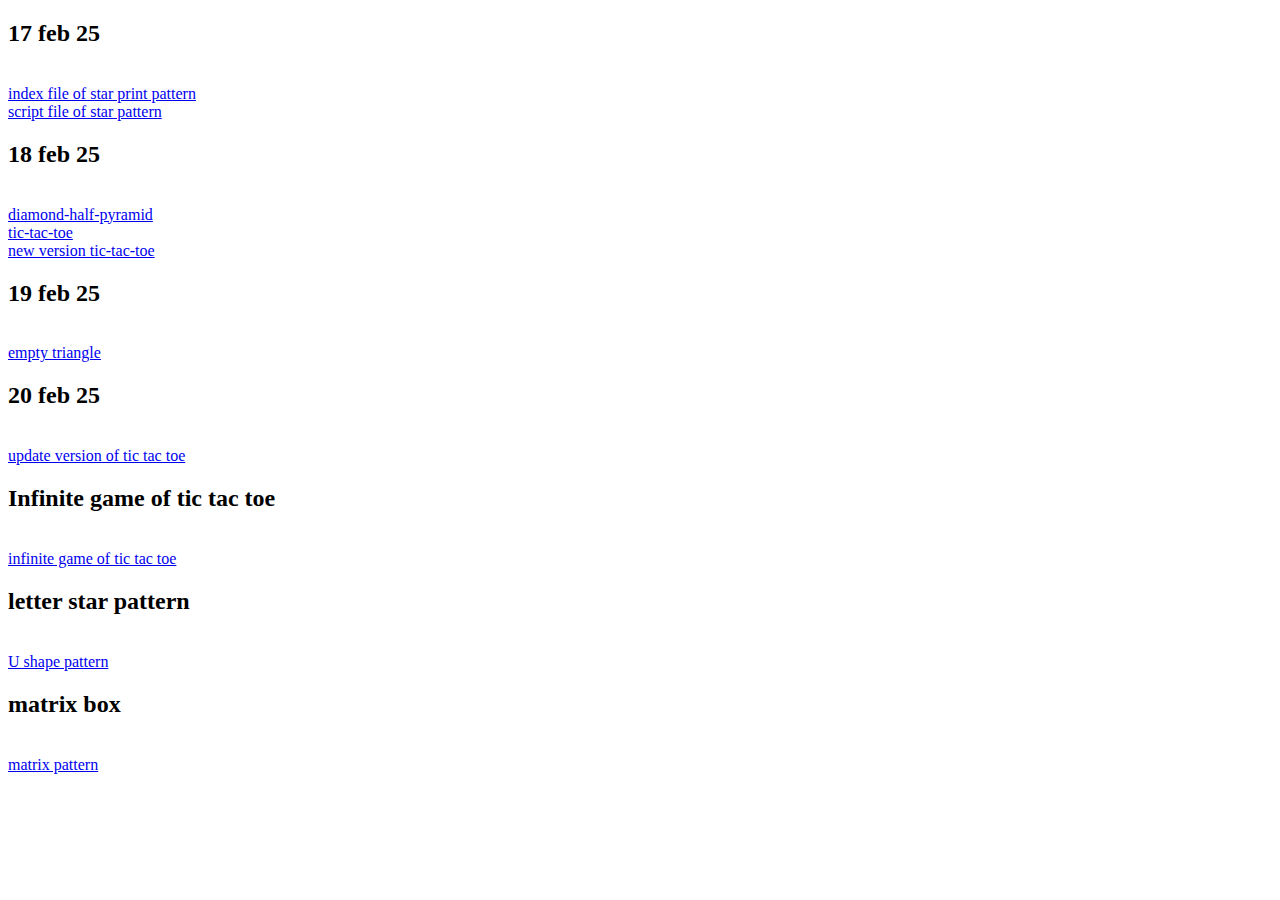
<file: index.html>
<!DOCTYPE html>
<html lang="en">
  <head>
    <meta charset="UTF-8" />
    <meta name="viewport" content="width=device-width, initial-scale=1.0" />
    <title>link of project</title>
  </head>
  <body>
    <h2>17 feb 25</h2><br/>
    <a href="date17feb25/index.html">index file of star print pattern</a><br />
    <a href="date17feb25/script.js">script file of star pattern</a><br />
    <h2>18 feb 25</h2><br/>
    <a href="date18feb25/index.html">diamond-half-pyramid</a><br />
    <a href="game/tic-tac-toe.html">tic-tac-toe</a><br />
    <a href="game-new/tic-tac-toe.html">new version tic-tac-toe</a><br />
    <h2>19 feb 25</h2><br/>
    <a href="./date19feb25/triangle.html">empty triangle</a><br />
    <h2>20 feb 25</h2><br/>
    <a href="./date20feb25/tic-tac-toe.html">update version of tic tac toe</a><br/>
    <h2> Infinite game of tic tac toe</h2><br/>
    <a href="./Infinite_tic_tac_toe/game.html"> infinite game of tic tac toe</a><br/>
    <h2>letter star pattern</h2><br/>
    <a href="1march/letter.html">U shape pattern</a><br/>
    <h2>matrix box</h2><br/>
    <a href="3march/box_pattern.html"> matrix pattern</a>
  </body>
</html>
</file>
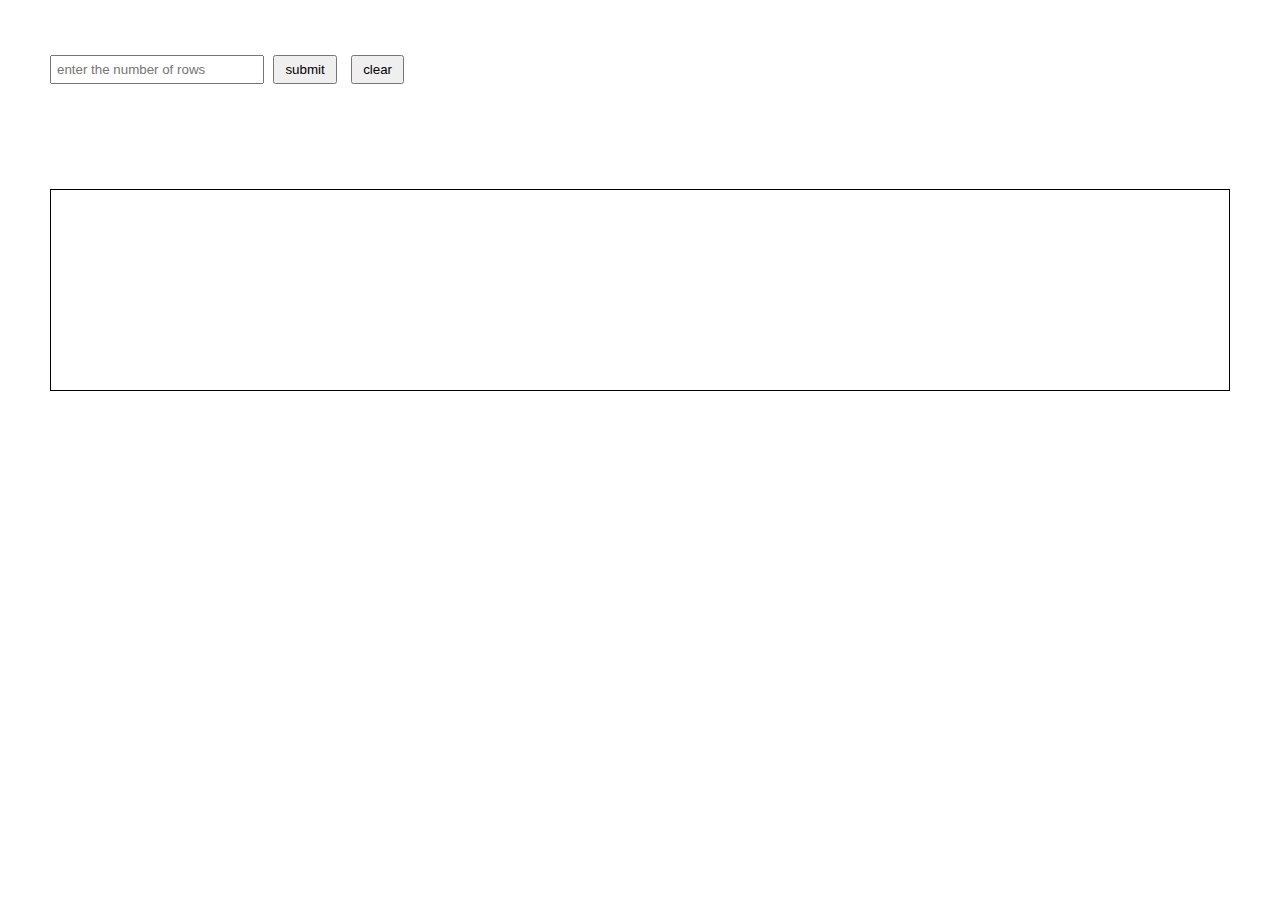
<file: date17feb25/index.html>
<!DOCTYPE html>
<html lang="en">
  <head>
    <meta charset="UTF-8" />
    <meta name="viewport" content="width=device-width, initial-scale=1.0" />
    <title>print stars</title>
    <script src="script.js"></script>
    <style>
      body {
        font-family: Arial, Helvetica, sans-serif;
        /* text-align: center; */
        margin: 50px;
      }
      #pattern {
        font-size: 18px;
        margin-top: 100px;
        border: 1px solid black;
        padding: 100px;
        white-space: pre-line;
      }
      input {
        padding: 5px;
        width: 200px;
      }
      button {
        padding: 5px 10px;
        margin: 5px;
        cursor: pointer;
      }
    </style>

    <!-- <script>
      function print_star() {
        let rows = document.getElementById("rows").value;
        // console.log(rows);
        let new_line = "";

        let item = "*";
        for (let i = 1; i <= rows; i++) {
          let val = "";
          for (let j = 1; j <= i; j++) {
            val = val + item;
            // console.log(val);
          }
          new_line += val + "\n";
        }

        document.getElementById("pattern").innerText = new_line;
      }

      function clearr() {
        document.getElementById("pattern").innerHTML = "";
        document.getElementById("rows").value = "";
      }
    </script> -->
  </head>
  <body>
    <div id="result">
      <input
        type="text"
        id="rows"
        class="rows"
        placeholder="enter the number of rows"
      />
      <button type="submit" id="submit" onclick="print_star()">submit</button>
      <button id="clear" onclick="clearr()">clear</button>
      <div id="pattern"></div>
    </div>
  </body>
</html>
</file>
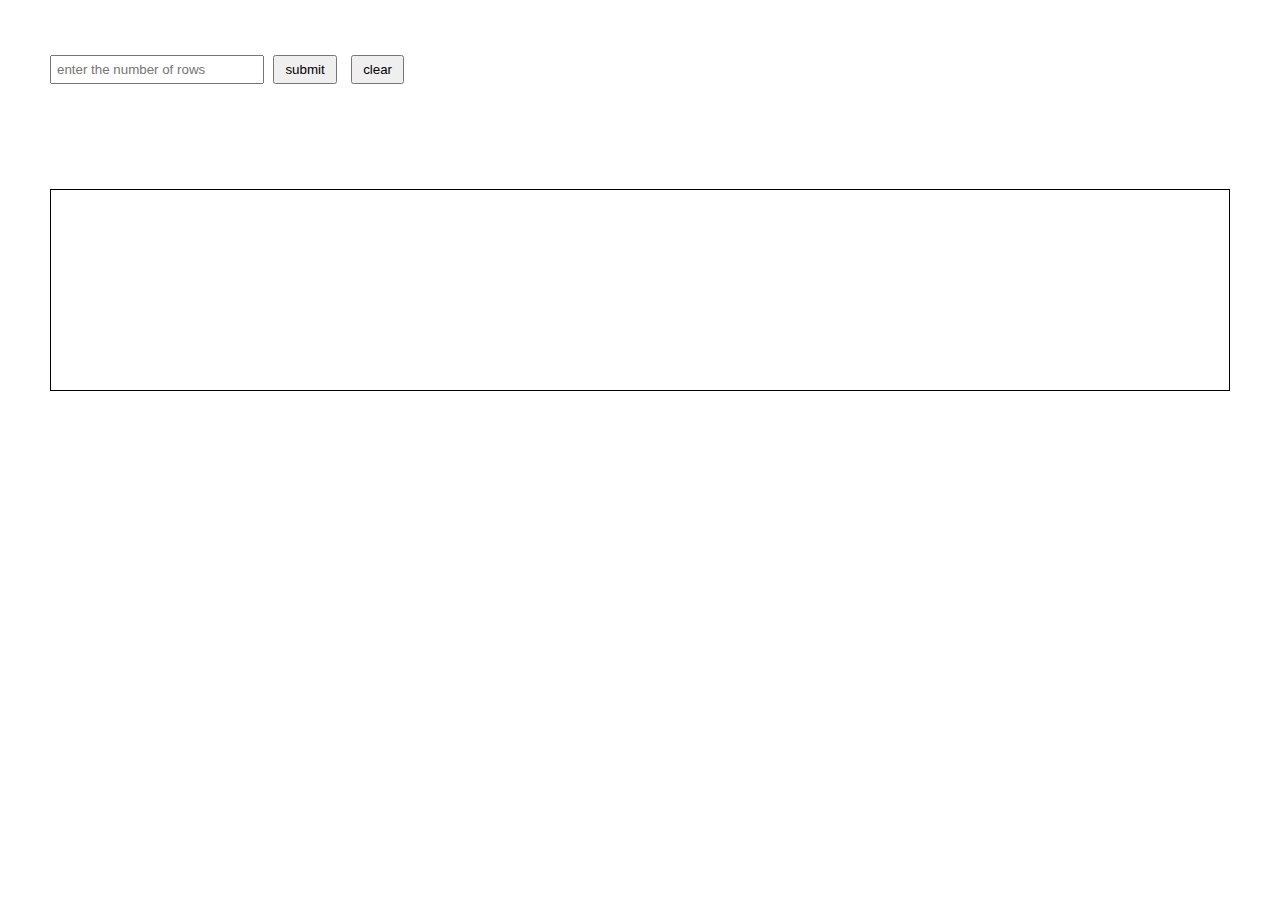
<file: date18feb25/index.html>
<!DOCTYPE html>
<html lang="en">
  <head>
    <meta charset="UTF-8" />
    <meta name="viewport" content="width=device-width, initial-scale=1.0" />
    <title>print stars</title>
    <script src="j_script.js"></script>
    <link rel="stylesheet" href="style.css">
</head>
  <body>
    <div id="result">
      <input
        type="text"
        id="rows"
        class="rows"
        placeholder="enter the number of rows"
      />
      <button type="submit" id="submit" onclick="print_star()">submit</button>
      <button id="clear" onclick="clearr()">clear</button>
      <div id="pattern"></div>
    </div>
  </body>
</html>
</file>
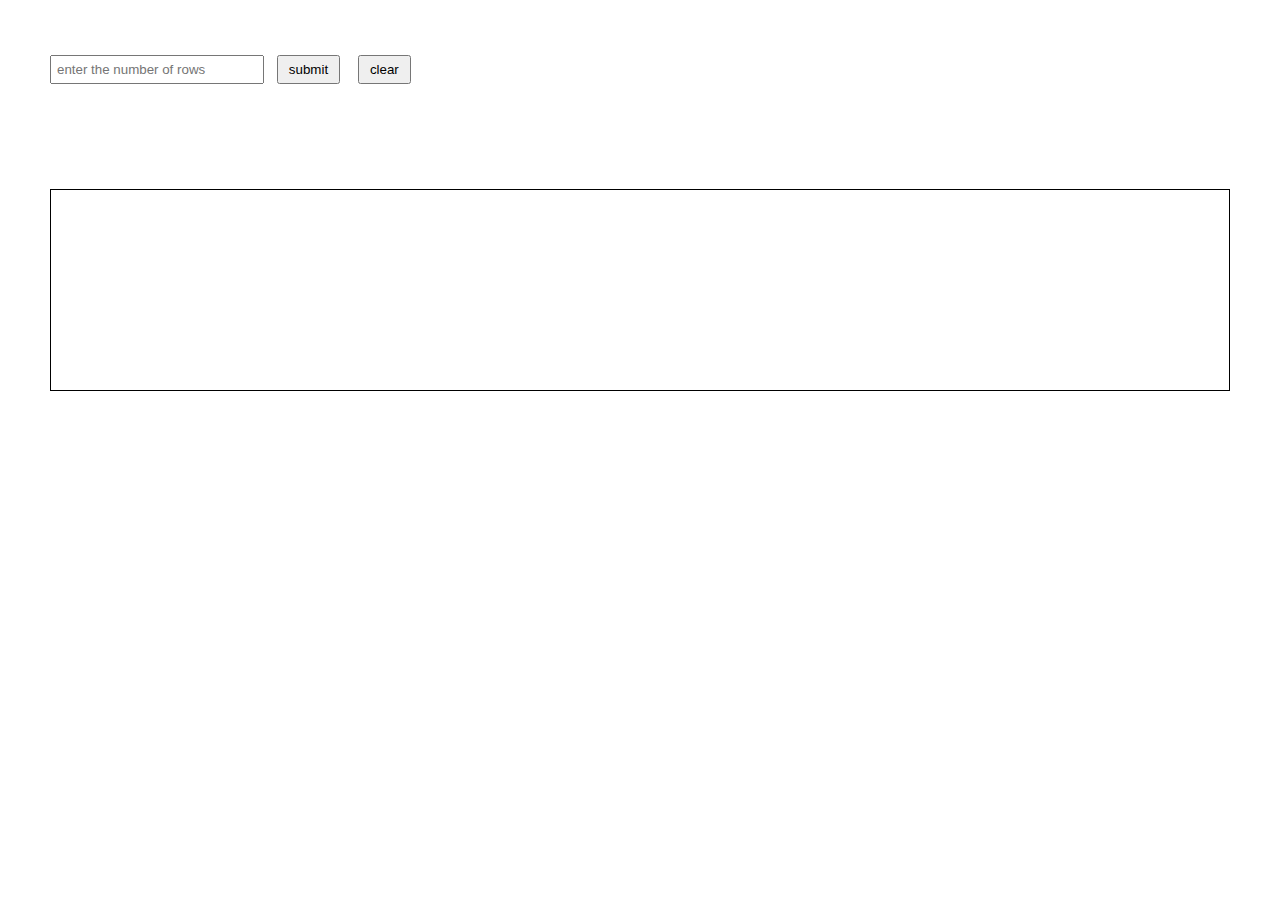
<file: 1march/letter.html>
<!DOCTYPE html>
<html lang="en">
<head>
    <meta charset="UTF-8">
    <meta name="viewport" content="width=device-width, initial-scale=1.0">
    <title>triangle shape star</title>
    <link rel="stylesheet" href="letter.css">
    <script src="latter.js"></script>
</head>
<body>
    <div id="result">
        <input
          type="text"
          id="rows"
          class="rows"
          placeholder="enter the number of rows"
        />
        <button type="submit" id="submit" onclick="print_star()">submit</button>
        <button id="clear" onclick="clearr()">clear</button>
        <div id="pattern"></div>
      </div>
</body>
</html>
</file>
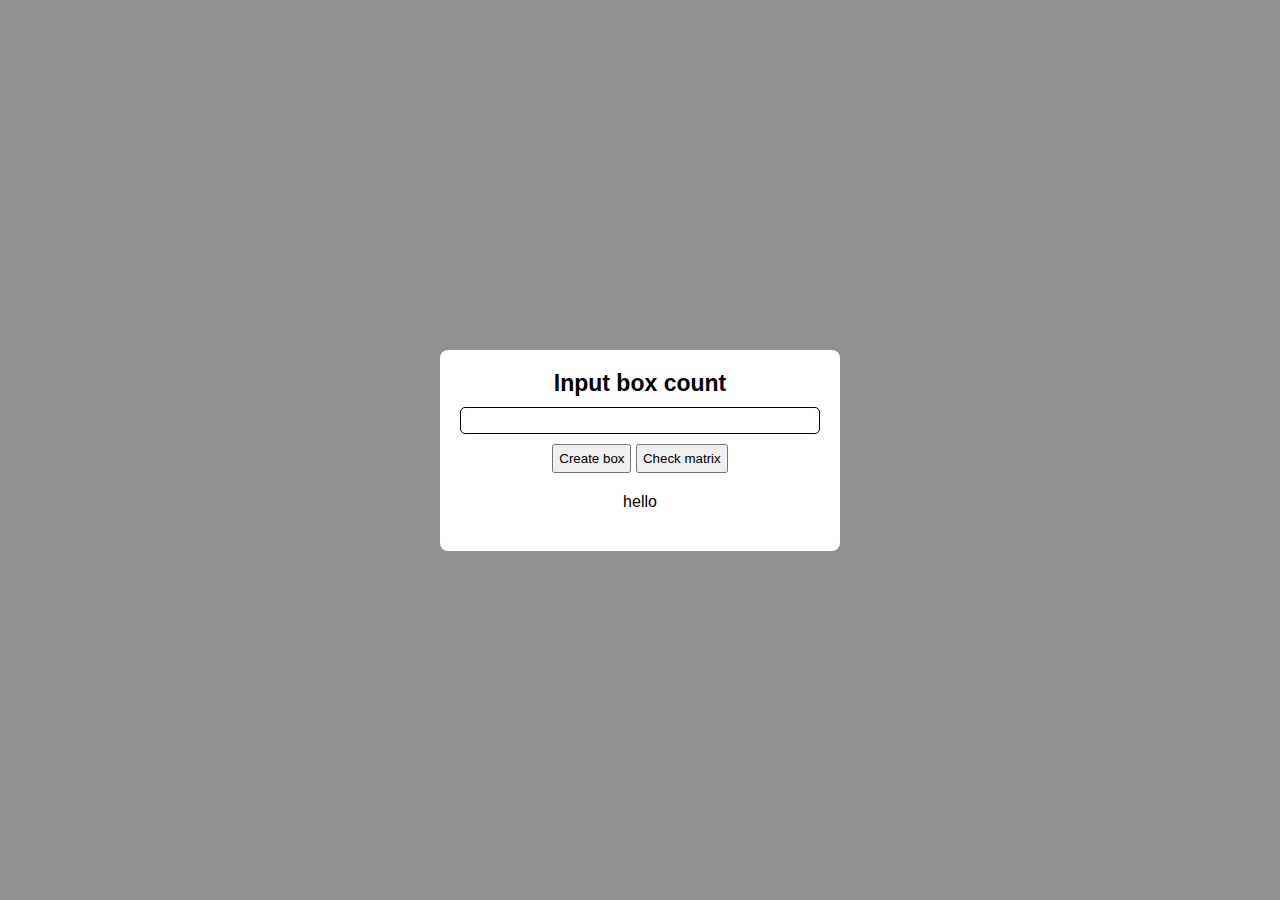
<file: 3march/box_pattern.html>
<!DOCTYPE html>
<html lang="en">
<head>
    <meta charset="UTF-8">
    <meta name="viewport" content="width=device-width, initial-scale=1.0">
    <title>box matrix pattern</title>
    <link rel="stylesheet" href="box.css">
</head>
<body>
    <div class="container">
        <label for="count">Input box count</label><br/>
        <input type="number" id="count" min="1" ><br/>
        <div class="btns">
            <button id="createBox">Create box</button>
            <button id="check" >Check matrix</button>
        </div>
        <div id="result">

        </div>
    </div>

    <script src="box.js"></script>
</body>
</html>
</file>
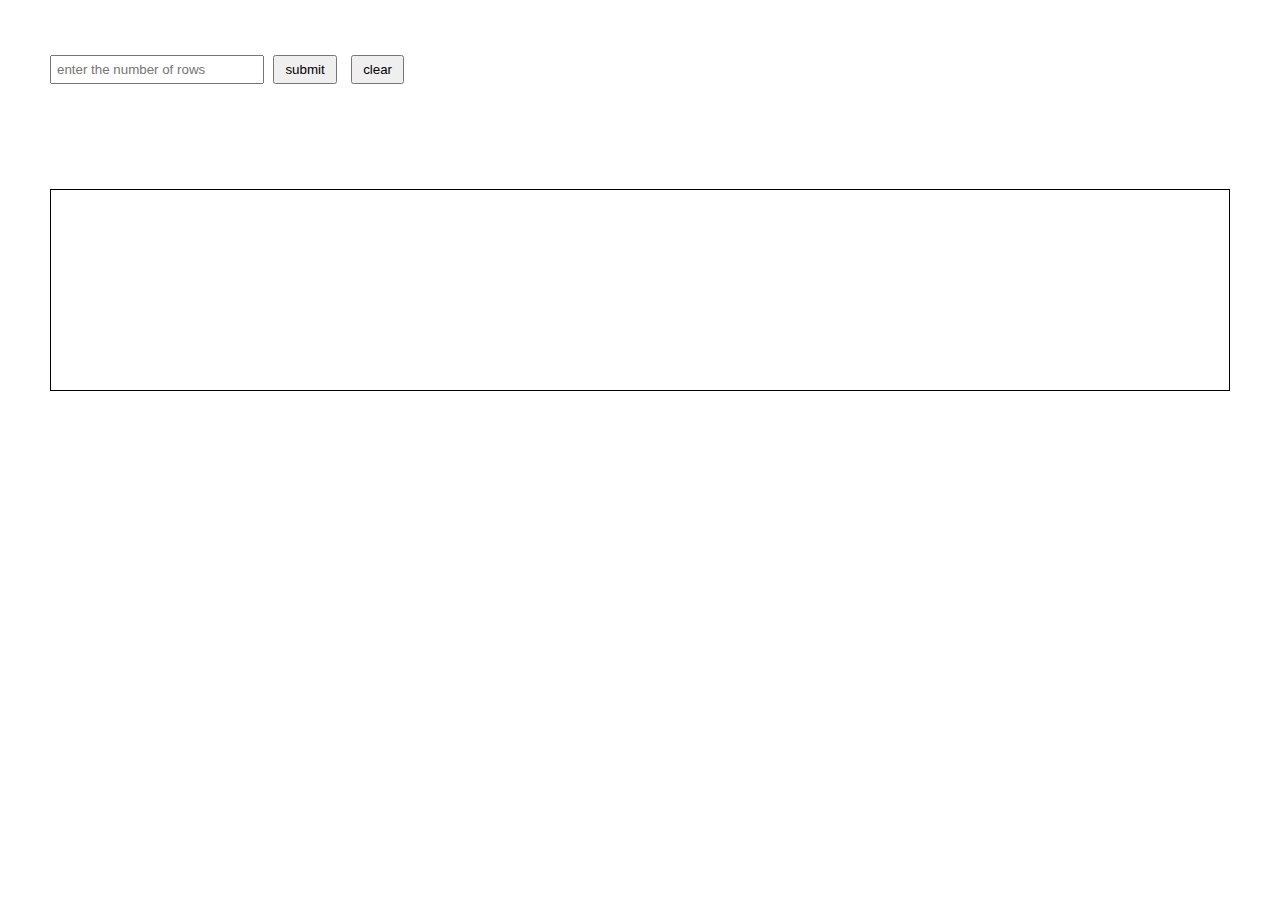
<file: date19feb25/triangle.html>
<!DOCTYPE html>
<html lang="en">
<head>
    <meta charset="UTF-8">
    <meta name="viewport" content="width=device-width, initial-scale=1.0">
    <title>triangle shape star</title>
    <link rel="stylesheet" href="triangle.css">
    <script src="script.js"></script>
</head>
<body>
    <div id="result">
        <input
          type="text"
          id="rows"
          class="rows"
          placeholder="enter the number of rows"
        />
        <button type="submit" id="submit" onclick="print_star()">submit</button>
        <button id="clear" onclick="clearr()">clear</button>
        <div id="pattern"></div>
      </div>
</body>
</html>
</file>
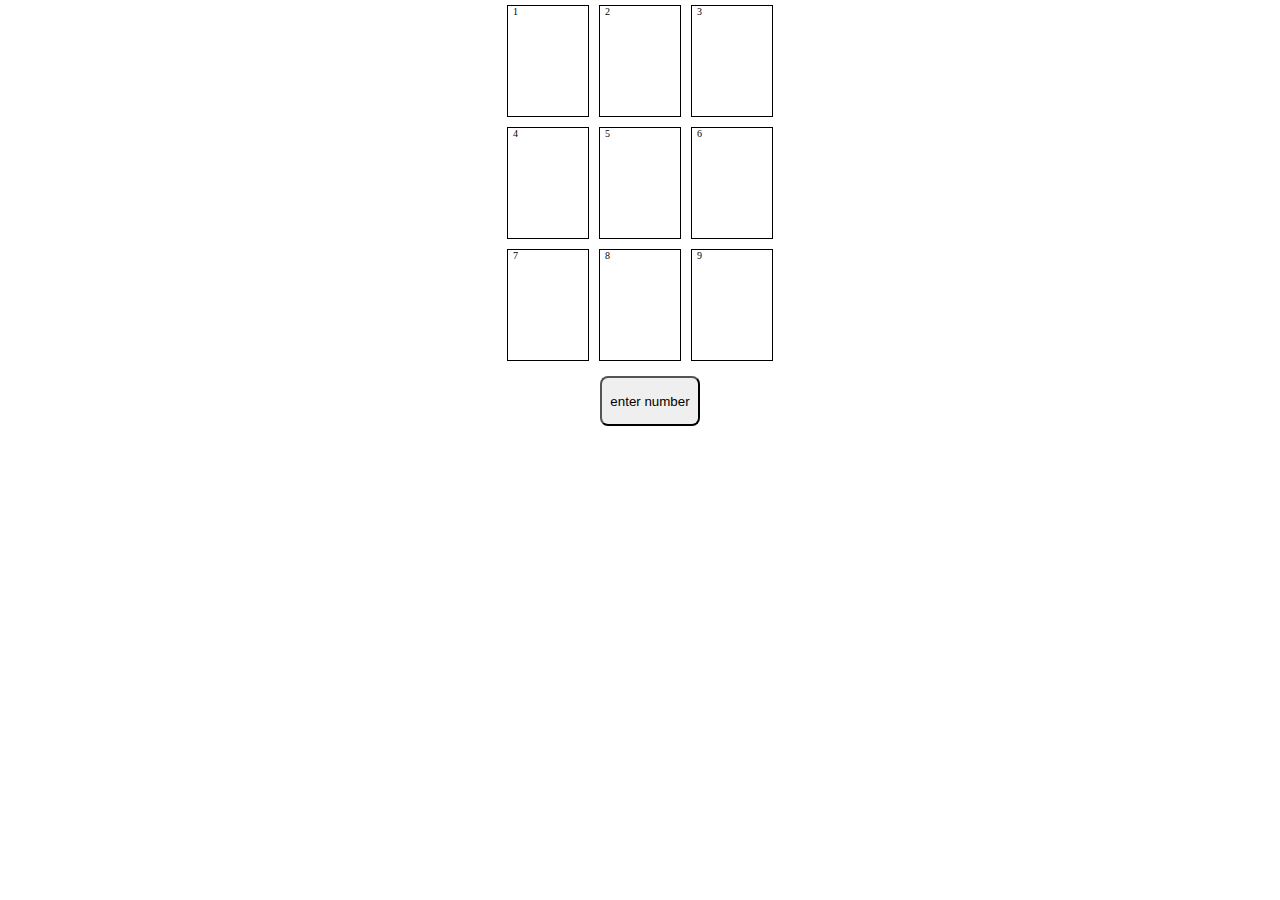
<file: date20feb25/tic-tac-toe.html>
<!DOCTYPE html>
<html lang="en">
  <head>
    <meta charset="UTF-8" />
    <meta name="viewport" content="width=device-width, initial-scale=1.0" />
    <title>game tic-tac-to</title>
    <link rel="stylesheet" href="style_game.css" />
    <script src="script_game.js"></script>
  </head>
  <body>
    <div class="tictac-toe">
      <div class="game">
        <div class="tac" id="box1">
          <div class="result">1</div>
          <div id="show1"></div>
        </div>
        <div class="tac" id="box2">
          <div class="result">2</div>
          <div id="show2"></div>
        </div>
        <div class="tac" id="box3">
          <div class="result">3</div>
          <div id="show3"></div>
        </div>
      </div>
      <div class="game">
        <div class="tac" id="box4">
          <div class="result">4</div>
          <div id="show4"></div>
        </div>
        <div class="tac" id="box5">
          <div class="result">5</div>
          <div id="show5"></div>
        </div>
        <div class="tac" id="box6">
          <div class="result">6</div>
          <div id="show6"></div>
        </div>
      </div>
      <div class="game">
        <div class="tac" id="box7">
          <div class="result">7</div>
          <div id="show7"></div>
        </div>
        <div class="tac" id="box8">
          <div class="result">8</div>
          <div id="show8"></div>
        </div>
        <div class="tac" id="box9">
          <div class="result">9</div>
          <div id="show9"></div>
        </div>
      </div>

      <div class="form">
        <!-- <label for="number"></label>
        <input
          type="number"
          id="number"
          value="enter the number"
          placeholder="Enter box number"
          min="1"
          max="9"
          required
        /><br /> -->
        <input type="hidden" value="X" id="done" />

        <div class="btn">
          <button id="massage" onclick="showprompt()">enter number</button>
          <!-- <button id="btn1" onclick="clickX()">X</button>
          <button id="btn2" onclick="clickO()" disabled>O</button> -->

          <!-- <button onclick="chance()">submit</button> -->
        </div>
      </div>
    </div>
  </body>
</html>
</file>
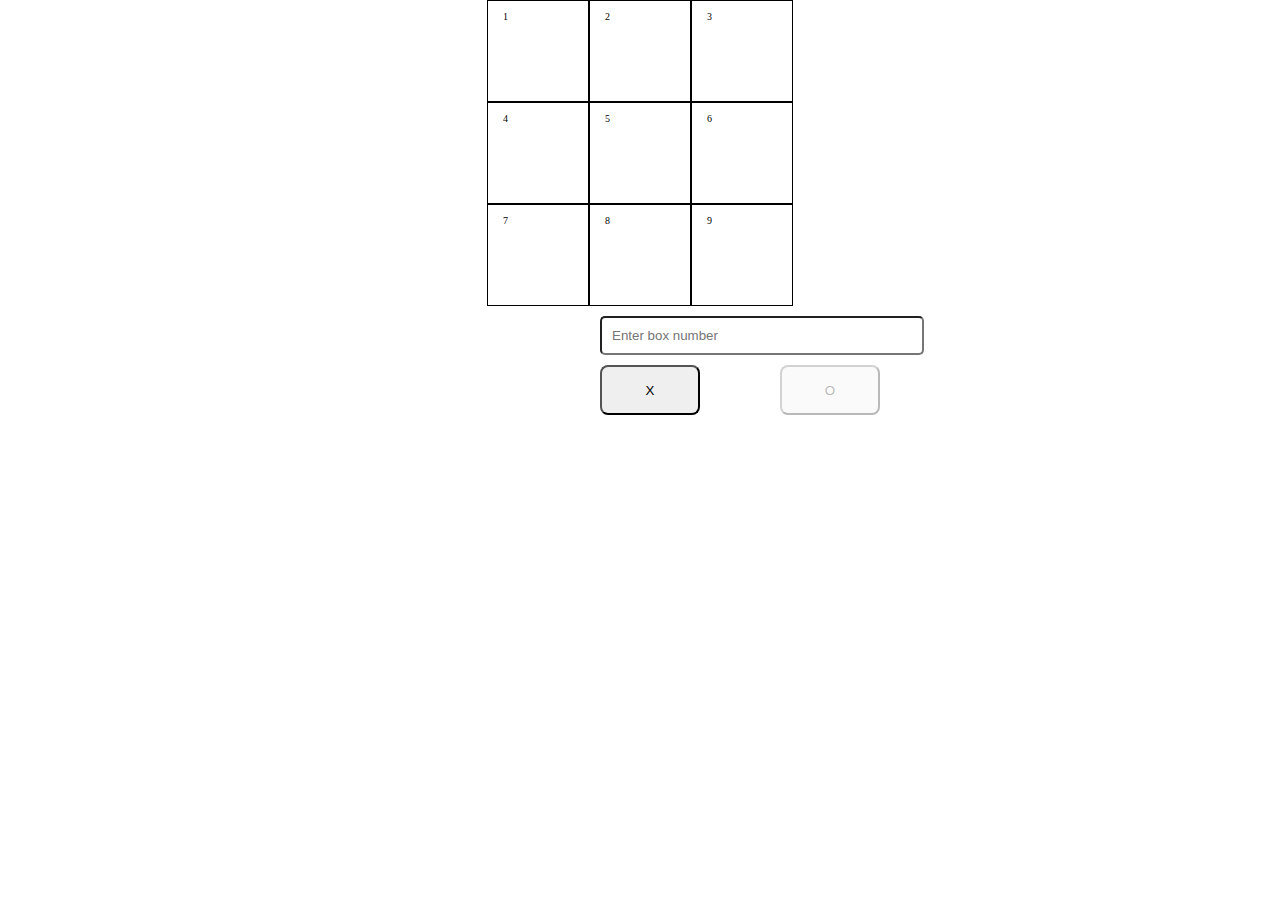
<file: game-new/tic-tac-toe.html>
<!DOCTYPE html>
<html lang="en">
  <head>
    <meta charset="UTF-8" />
    <meta name="viewport" content="width=device-width, initial-scale=1.0" />
    <title>game tic-tac-to</title>
    <link rel="stylesheet" href="style_game.css" />
    <script src="script_game.js"></script>
  </head>
  <body>
    <div class="tictac-toe">
      <div class="game">
        <div class="tac" id="box1">
          <div class="result">1</div>
          <div id="show1"></div>
        </div>
        <div class="tac" id="box2">
          <div class="result">2</div>
          <div id="show2"></div>
        </div>
        <div class="tac" id="box3">
          <div class="result">3</div>
          <div id="show3"></div>
        </div>
      </div>
      <div class="game">
        <div class="tac" id="box4">
          <div class="result">4</div>
          <div id="show4"></div>
        </div>
        <div class="tac" id="box5">
          <div class="result">5</div>
          <div id="show5"></div>
        </div>
        <div class="tac" id="box6">
          <div class="result">6</div>
          <div id="show6"></div>
        </div>
      </div>
      <div class="game">
        <div class="tac" id="box7">
          <div class="result">7</div>
          <div id="show7"></div>
        </div>
        <div class="tac" id="box8">
          <div class="result">8</div>
          <div id="show8"></div>
        </div>
        <div class="tac" id="box9">
          <div class="result">9</div>
          <div id="show9"></div>
        </div>
      </div>

      <div class="form">
        <label for="number"></label>
        <input
          type="number"
          id="number"
          value="enter the number"
          placeholder="Enter box number"
          min="1"
          max="9"
          required
        /><br />
        <!-- <input type="text" value="X" id="done" /> -->

        <div class="btn">
          <button id="btn1" onclick="clickX()">X</button>
          <button id="btn2" onclick="clickO()" disabled>O</button>

          <!-- <button onclick="chance()">submit</button> -->
        </div>
      </div>
    </div>
  </body>
</html>
</file>
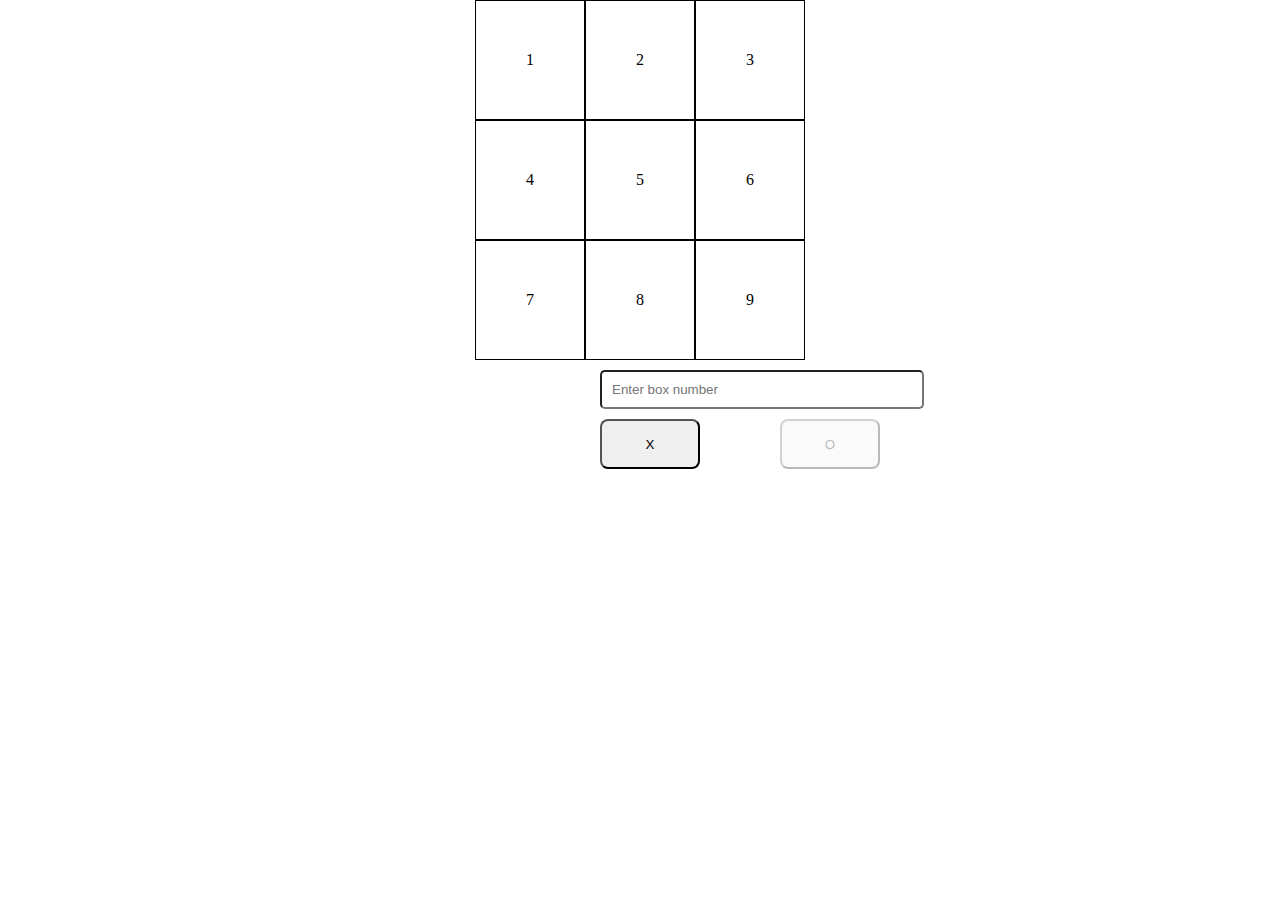
<file: game/tic-tac-toe.html>
<!DOCTYPE html>
<html lang="en">
  <head>
    <meta charset="UTF-8" />
    <meta name="viewport" content="width=device-width, initial-scale=1.0" />
    <title>game tic-tac-to</title>
    <link rel="stylesheet" href="style_game.css">
    <script src="script_game.js"></script>
  </head>
  <body>
    <div class="tictac-toe">
      <div class="game">
        <div class="tac" id="box1">1</div>
        <div class="tac" id="box2">2</div>
        <div class="tac" id="box3">3</div>
      </div>
      <div class="game">
        <div class="tac" id="box4">4</div>
        <div class="tac" id="box5">5</div>
        <div class="tac" id="box6">6</div>
      </div>
      <div class="game">
        <div class="tac" id="box7">7</div>
        <div class="tac" id="box8">8</div>
        <div class="tac" id="box9">9</div>
      </div>

      <div class="form">
        <label for="number"></label>
        <input
          type="number"
          id="number"
          value="enter the number"
          placeholder="Enter box number"
          min="1"
          max="9"
          required
        /><br />
        <!-- <input type="text" value="X" id="done" /> -->

        <div class="btn">
          <button id="btn1" onclick="clickX()">X</button>
          <button id="btn2" onclick="clickO()" disabled>O</button>
         
          <!-- <button onclick="chance()">submit</button> -->
        </div>
      </div>
    </div>
  </body>
</html>
</file>
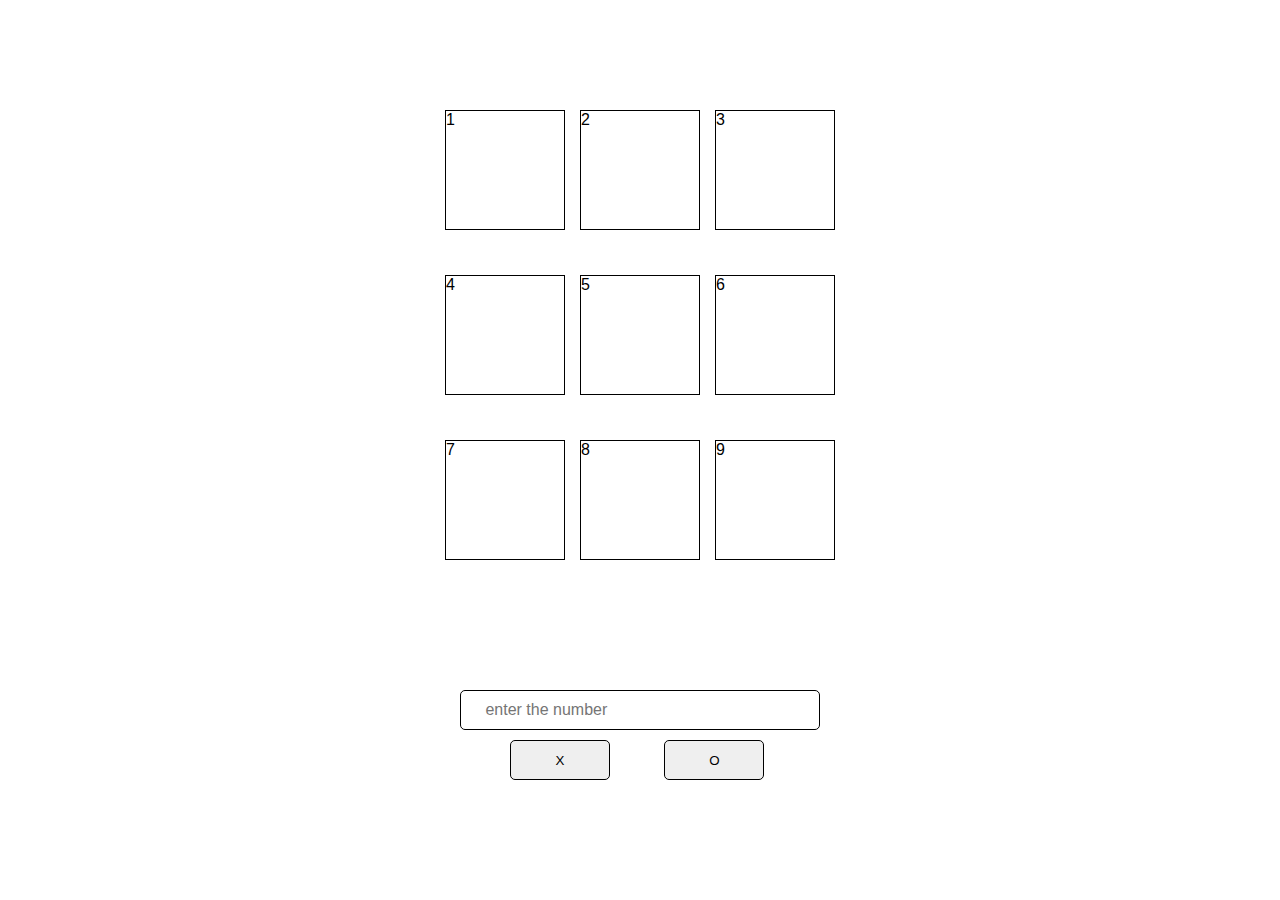
<file: Infinite_tic_tac_toe/game.html>
<!DOCTYPE html>
<html lang="en">
  <head>
    <meta charset="UTF-8" />
    <meta name="viewport" content="width=device-width, initial-scale=1.0" />
    <title>game practice</title>
    <script src="script.js" defer></script>
    <style>
      * {
        padding: 0;
        margin: 0;
        font-family: Arial, Helvetica, sans-serif;
        box-sizing: border-box;
      }
      html,
      body {
        height: 100%;
        width: 100%;
        display: flex;
        justify-content: center;
        align-items: center;
        flex-direction: column;
      }
      .container {
        display: flex;
        justify-content: center;
        align-items: center;
        flex-wrap: wrap;
        gap: 15px;
        /* border: 1px solid black; */
        height: 500px;
        width: 500px;
        padding: 10px;
        margin: auto;
        position: relative;
      }
      :root {
        --inner-width: 20px;
        --inner-height: 20px;
        /* --inner-bg-color: green; */
        --inner-margin-left: 40px;
        --inner-margin-top: 20px;
        --inner-padding: 15px;
        --inner-border: none;
      }
      .container .inner {
        width: var(--inner-width) !important;
        height: var(--inner-height) !important;
        /* background-color: var(--inner-bg-color) !important; */
        display: flex;
        align-items: center;
        justify-content: center;
        margin-left: var(--inner-margin-left) !important;
        margin-top: var(--inner-margin-top) !important;
        padding: var(--inner-padding);
        position: relative;
        border: var(--inner-border) !important;
      }

      .container div:nth-child(n) {
        /* background-color: pink; */
        height: 120px;
        width: 120px;
        border: 1px solid black;
      }
      .button {
        /* border: 1px solid red; */
        margin-bottom: 100px;
        padding: 20px;
        width: 400px;
      }
      [type="number"] {
        /* background-color: green; */
        border: 1px solid black;
        border-radius: 5px;
        width: 100%;
        height: 40px;
        font-size: 16px;
        text-indent: 20px;
      }

      #btn1,
      #btn2 {
        width: 100px;
        height: 40px;
        margin-top: 10px;
        margin-left: 50px;
        border-radius: 5px;
        outline: none;
        border: 1px solid black;
      }
    </style>
  </head>
  <body>
    <div class="container">
      <div class="main" id="box1">
        <span>1</span>
        <div class="inner" id="text1"></div>
      </div>

      <div class="main" id="box2">
        <span>2</span>
        <div class="inner" id="text2"></div>
      </div>

      <div class="main" id="box3">
        <span>3</span>
        <div class="inner" id="text3"></div>
      </div>

      <div class="main" id="box4">
        <span>4</span>
        <div class="inner" id="text4"></div>
      </div>

      <div class="main" id="box5">
        <span>5</span>
        <div class="inner" id="text5"></div>
      </div>

      <div class="main" id="box6">
        <span>6</span>
        <div class="inner" id="text6"></div>
      </div>

      <div class="main" id="box7">
        <span>7</span>
        <div class="inner" id="text7"></div>
      </div>

      <div class="main" id="box8">
        <span>8</span>
        <div class="inner" id="text8"></div>
      </div>

      <div class="main" id="box9">
        <span>9</span>
        <div class="inner" id="text9"></div>
      </div>
    </div>
    <div class="button">
      <input
        type="number"
        id="number"
        placeholder=" enter the number"
        style="border: 1px solid black";
      /><br />
      <span id="errorMassage" style="color:red; font-size: 14px;"></span>
      <button id="btn1" onclick="clickX()">X</button>
      <button id="btn2" onclick="clickO()">O</button>
    </div>
  </body>
</html>
</file>
<file: date18feb25/style.css>
body {
  font-family: Arial, Helvetica, sans-serif;
  /* text-align: center; */
  margin: 50px;
}
#pattern {
  font-size: 18px;
  margin-top: 100px;
  border: 1px solid black;
  padding: 100px;
  white-space: pre-line;
}
input {
  padding: 5px;
  width: 200px;
}
button {
  padding: 5px 10px;
  margin: 5px;
  cursor: pointer;
}
</file>
<file: 1march/letter.css>
body {
    font-family: monospace;
    /* text-align: center; */
    margin: 50px;
  }
  #pattern {
    font-size: 18px;
    margin-top: 100px;
    border: 1px solid black;
    padding: 100px;
    white-space: pre-line;
  }
  input {
    padding: 5px;
    width: 200px;
  }
  button {
    padding: 5px 10px;
    margin: 5px;
    cursor: pointer;
  }
</file>
<file: 3march/box.css>
*{
    padding: 0;
    margin: 0;
    font-family: Arial, Helvetica, sans-serif;
    box-sizing: border-box;
}
body{
    display: flex;
    justify-content: center;
    align-items: center;
    background-color: #919191;
    height: 100vh;

}
.container{
    background-color: #fff;
    padding: 20px;
    border-radius: 8px;
    width: 400px;
    text-align: center;

}

label {
    font-size: 23px;
    font-weight: bold;
}

#count{
    margin-top: 10px;
    width: 100%;
    padding: 5px;
    border-radius: 5px;
    outline: none;
    border: 1px solid black;

}

.btns button{
    gap: 20px;
    margin-top: 10px;
    padding: 5px;
}
#result{
    
    /* border: 1px solid black; */
    display: flex;
    justify-content: center;
    flex-wrap: wrap;
    gap: 5px;
    /* margin-top: 10px;
    min-width: 150px;
    max-width: 300px; */
    margin: 20px auto;
    
 
    
    
}

.box{
    width: 60px;
    height: 60px;
    background-color: #313131;
    border: 1px solid black;
    display: flex;
    flex-direction: column;
    justify-content: center;
    align-items: center;
    font-size: 18px;
    font-weight: bold;
    
}

.box input{
    width: 100%;
    height: 100%;
    text-align: center;
}
</file>
<file: date19feb25/triangle.css>
body {
  font-family: Arial, Helvetica, sans-serif;
  /* text-align: center; */
  margin: 50px;
}
#pattern {
  font-size: 18px;
  margin-top: 100px;
  border: 1px solid black;
  padding: 100px;
  white-space: pre-line;
}
input {
  padding: 5px;
  width: 200px;
}
button {
  padding: 5px 10px;
  margin: 5px;
  cursor: pointer;
}
</file>
<file: date20feb25/style_game.css>
* {
        padding: 0;
        margin: 0;
      }
      .game {
        display: flex;
        justify-content: center;
        align-items: center;
        margin-left: 600px;
        margin-right: 600px;
      }

      form {
        display: flex;
        /* justify-content: center; */
        /* align-items: center; */
      }

      input {
        width: 300px;

      }
      .form > input {
        margin-top: 10px;
        padding: 10px;
        border-radius: 5px;
        outline: none;
        margin-left: 600px;
      }


      .tac {
        border: 1px solid black;
        padding: 40px;
        margin: 5px;
        width: 50px;
        height: 30px;
      }

      #show1, #show2,#show3,#show4,#show5,
      #show6,#show7,#show8,#show9{
        text-align: center;
        margin-top: 25px; 
      }
      .btn {
        display: flex;
        gap: 80px;
        margin-top: 10px;
        margin-left: 200px;
        height: 50px;
        margin-left: 600px;
      }

      .btn button {
        width: 100px;
        border-radius: 8px;
      }
      /* .btn #btn1{
           background-color: pink;
           border-radius: 5px;
           width: 100px;
           height: 50px;
           margin-top: 5px;
              
        }

        .btn #btn2{
           background-color: pink;
           border-radius: 5px;
           width: 100px;
           height: 50px;
           margin-top: 5px;
           
        } */
    

        .tac > .result{
          position: relative;
          /* background-color: rgb(96, 214, 96); */
          /* border: 1px solid black; */
          width: 15px;
          height: 15px;
          margin-top:-40px;
          margin-left:-40px;
          font-size: 10px;
          text-align: center;
        }
</file>
<file: game-new/style_game.css>
* {
        padding: 0;
        margin: 0;
      }
      .game {
        display: flex;
        justify-content: center;
        align-items: center;
        margin-left: 600px;
        margin-right: 600px;
      }

      form {
        display: flex;
        /* justify-content: center; */
        /* align-items: center; */
      }

      input {
        width: 300px;

      }
      .form > input {
        margin-top: 10px;
        padding: 10px;
        border-radius: 5px;
        outline: none;
        margin-left: 600px;
      }
      .tac {
        border: 1px solid black;
        padding: 50px;
      }
      .btn {
        display: flex;
        gap: 80px;
        margin-top: 10px;
        margin-left: 200px;
        height: 50px;
        margin-left: 600px;
      }

      .btn button {
        width: 100px;
        border-radius: 8px;
      }
      /* .btn #btn1{
           background-color: pink;
           border-radius: 5px;
           width: 100px;
           height: 50px;
           margin-top: 5px;
              
        }

        .btn #btn2{
           background-color: pink;
           border-radius: 5px;
           width: 100px;
           height: 50px;
           margin-top: 5px;
           
        } */
    

        .tac > .result{
          position: relative;
          /* background-color: rgb(96, 214, 96); */
          /* border: 1px solid black; */
          width: 15px;
          height: 15px;
          margin-top:-40px;
          margin-left:-40px;
          font-size: 10px;
          text-align: center;
        }
</file>
<file: game/style_game.css>
* {
        padding: 0;
        margin: 0;
      }
      .game {
        display: flex;
        justify-content: center;
        align-items: center;
        margin-left: 600px;
        margin-right: 600px;
      }

      form {
        display: flex;
        justify-content: center;
        align-items: center;
      }

      input {
        width: 300px;

      }
      .form > input {
        margin-top: 10px;
        padding: 10px;
        border-radius: 5px;
        outline: none;
        margin-left: 600px;
      }
      .tac {
        border: 1px solid black;
        padding: 50px;
      }
      .btn {
        display: flex;
        gap: 80px;
        margin-top: 10px;
        margin-left: 200px;
        height: 50px;
        margin-left: 600px;
      }

      .btn button {
        width: 100px;
        border-radius: 8px;
      }
      /* .btn #btn1{
           background-color: pink;
           border-radius: 5px;
           width: 100px;
           height: 50px;
           margin-top: 5px;
              
        }

        .btn #btn2{
           background-color: pink;
           border-radius: 5px;
           width: 100px;
           height: 50px;
           margin-top: 5px;
           
        } */
</file>
